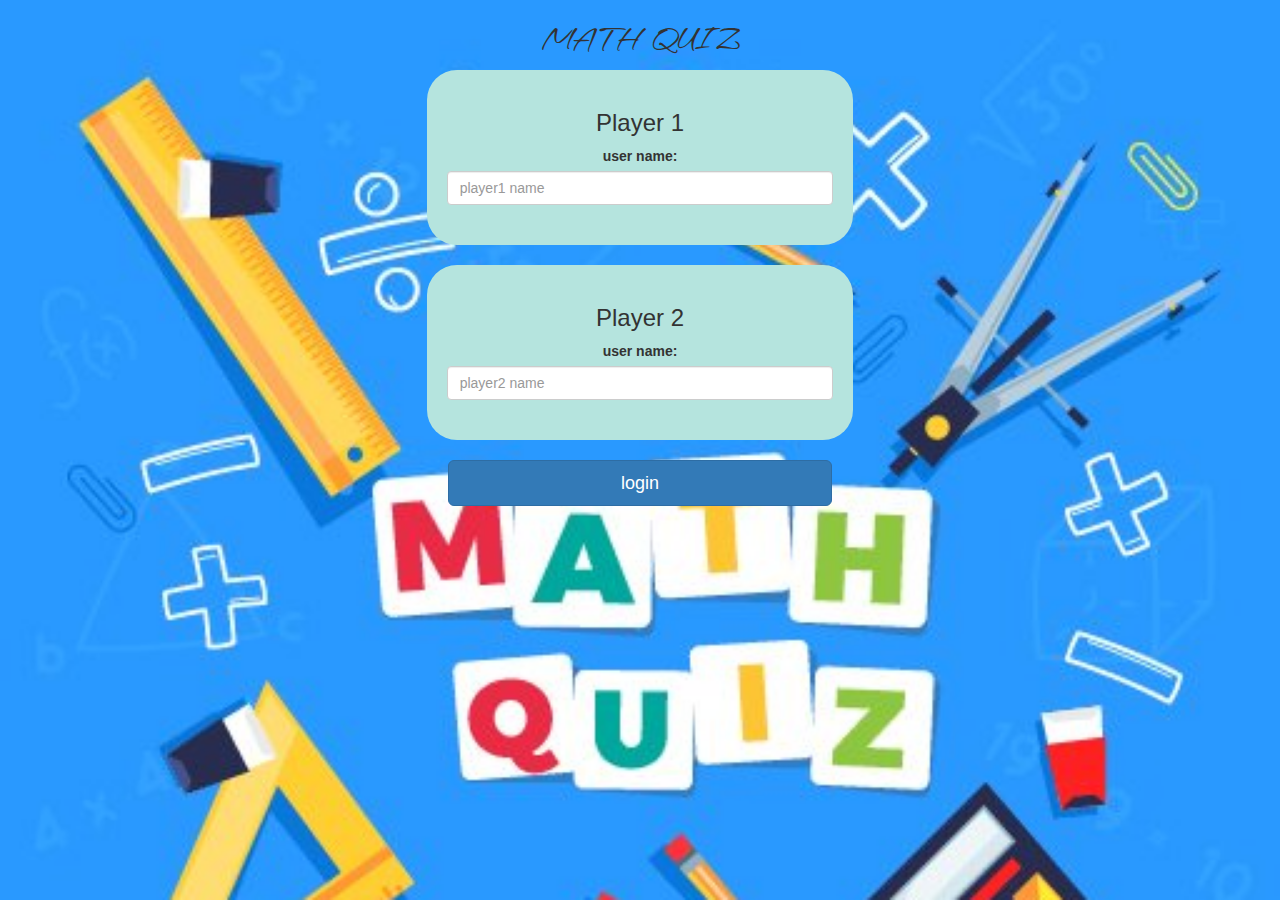
<file: index.html>
<!DOCTYPE html>
<html>
<head>
	<title>MATH QUIZ</title>

<meta name="viewport" content="width=device-width, initial-scale=1">
<link rel="stylesheet" href="https://maxcdn.bootstrapcdn.com/bootstrap/3.4.0/css/bootstrap.min.css">
<script src="https://ajax.googleapis.com/ajax/libs/jquery/3.4.1/jquery.min.js"></script>
<script src="https://maxcdn.bootstrapcdn.com/bootstrap/3.4.0/js/bootstrap.min.js"></script>
<link href="https://fonts.googleapis.com/css2?family=Hurricane&display=swap" rel="stylesheet">
<link rel="stylesheet" type="text/css" href="game.css">

<script src="game_login.js"></script>
</head>
<body>
<center>
<h1 style="font-family: 'Hurricane', cursive;">MATH QUIZ</h1>
<div class="col-lg-4 col-sm-8 col-xs-11 login_div1">
<h3>Player 1</h3>
<label>user name:</label>
<input type="text" id="player1_name_input" class="form-control" placeholder="player1 name">
<br>
</div> <br>
<div class="col-lg-4 col-sm-8 col-xs-11 login_div2">
	<h3>Player 2</h3>
	<label>user name:</label>
	<input type="text" id="player2_name_input" class="form-control" placeholder="player2 name">
	<br>
	</div> <br>
<button style="width:30%;" class="btn btn-primary btn-lg" onclick="addUser()">login</button>
</center>
</body>
</html>
</file>
<file: game.css>
body
{
	background-image:url("MATH.jpg");
	background-size:cover;
	height:100% ;
}

	.login_div1 , .login_div2
	{
		background: rgb(181, 228, 222);
		padding: 20px;
		float: none;
		border-radius: 30px;
	}


#player1_name , #player2_name
{
	display: inline-block;
	margin-left: 40px;
}
#word
{
	width: 80%;
}
#word_display
{
	letter-spacing: 5px;
}
#output
{
background: rgba(255, 255, 255, 0);
border-radius: 10px;
border-top: 10px solid #f1f52c;
padding: 10px;
float: none;
text-align: left;
}
</file>
